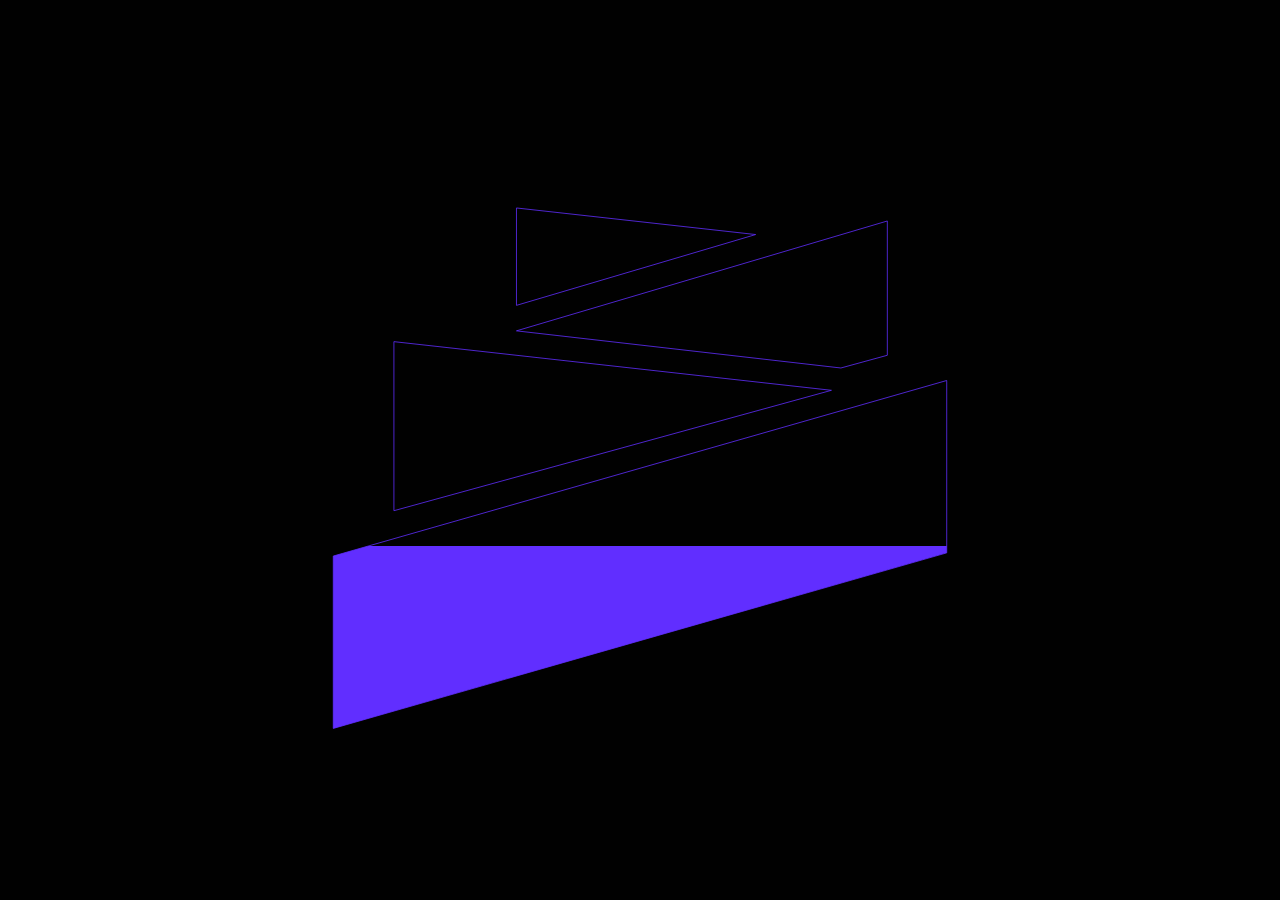
<file: index.html>
<!DOCTYPE html>
<html lang="en">
<head>
    <meta charset="UTF-8">
    <meta name="viewport" content="width=device-width, initial-scale=1.0">
    <title>My Wall</title>
    <meta name="description" content="The official website for My Wall, a heavy band from Nashville Tennessee.">
    <meta name="keywords" content="My Wall, heavy band, Nashville, Tennessee, music, live shows, rock band, My Wall music, My Wall shows, band from Nashville, My Wall videos, doom punk, noise meditation, metal band">
    <meta name="author" content="My Wall">
    <link rel="stylesheet" href="css/styles.css">
    <link href="https://fonts.googleapis.com/css2?family=Archivo:wght@400&family=Archivo+Black&display=swap" rel="stylesheet">
    <link rel="icon" href="assets/LogoCool-01.svg" type="image/svg+xml">
    <script type="application/ld+json">
    {
      "@context": "https://schema.org",
      "@type": "MusicGroup",
      "name": "My Wall",
      "url": "https://mywallband.com",
      "sameAs": [
        "https://open.spotify.com/artist/7d7jKX1PCptWpV29HSfmaD",
        "https://instagram.com/mywallband",
        "https://mywall.bandcamp.com/music"
      ],
      "image": "https://mywallband.com/assets/LogoCool-01.svg",
      "description": "The official website for My Wall, a heavy band from Nashville Tennessee.",
      "address": {
        "@type": "PostalAddress",
        "addressLocality": "Nashville",
        "addressRegion": "TN",
        "addressCountry": "US"
      }
    }
    </script>
</head>
<body>
    <div id="initial-logo">
        <svg version="1.1" id="Layer_1" xmlns="http://www.w3.org/2000/svg" xmlns:xlink="http://www.w3.org/1999/xlink" x="0px" y="0px"
            width="800px" height="800px" viewBox="0 0 800 800" enable-background="new 0 0 800 800" xml:space="preserve">
            <defs>
                <clipPath id="reveal">
                    <rect x="0" y="800" width="800" height="800">
                        <animate attributeName="y" from="800" to="0" dur="2s" fill="freeze" />
                    </rect>
                </clipPath>
            </defs>
            <rect fill="#010101" width="800.197" height="800"/>
            <g clip-path="url(#reveal)">
                <polygon fill="#612EFF" points="783.414,528.593 16.587,748.041 16.587,532.564 783.414,313.117"/>
                <polygon fill="#612EFF" points="245.57,251.072 709.15,113.727 709.15,281.588 651.13,297.489"/>
                <polygon fill="#612EFF" points="639.304,325.381 92.397,264.563 92.397,475.887"/>
                <polygon fill="#612EFF" points="544.588,130.695 245.57,97.444 245.57,219.217"/>
            </g>
            <!-- Outline of the logo -->
            <g>
                <polygon fill="none" stroke="#612EFF" stroke-width="1" points="783.414,528.593 16.587,748.041 16.587,532.564 783.414,313.117"/>
                <polygon fill="none" stroke="#612EFF" stroke-width="1" points="245.57,251.072 709.15,113.727 709.15,281.588 651.13,297.489"/>
                <polygon fill="none" stroke="#612EFF" stroke-width="1" points="639.304,325.381 92.397,264.563 92.397,475.887"/>
                <polygon fill="none" stroke="#612EFF" stroke-width="1" points="544.588,130.695 245.57,97.444 245.57,219.217"/>
            </g>
        </svg>
    </div>
    
    <!-- Full-width Header -->
    <header id="full-width-header">
        <div class="header-content">
            <a href="index.html"><img src="assets/TextWarm-04.svg" alt="My Wall Logo" class="logo"></a>
            <nav>
                <a href="https://mywall.bandcamp.com/music" target="_blank">Music</a>
                <a href="#shows" data-section="shows">Shows</a>
                <a href="#videos" data-section="videos">Videos</a>
            </nav>
        </div>
    </header>

    <!-- Slide-out Header -->
    <header id="slide-out-header">
        <div class="header-content">
            <a href="index.html" id="home-link"><img src="assets/TextWarm-04.svg" alt="My Wall Logo" class="logo"></a>
            <div class="hamburger" id="hamburger">
                <div class="bar"></div>
                <div class="bar"></div>
                <div class="bar"></div>
            </div>
            <nav>
                <a href="https://mywall.bandcamp.com/music" target="_blank">Music</a>
                <a href="#shows" data-section="shows">Shows</a>
                <a href="#videos" data-section="videos">Videos</a>
            </nav>
        </div>
    </header>

    <div class="container">
        <section class="section active" id="photo-slides">
            <div class="slideshow-container">
                <div class="mySlides fade">
                    <a href="https://mywall.bandcamp.com" target="_blank">
                        <img src="assets/OVERcover_small.jpeg" alt="Over album art" style="width:100%">
                    </a>
                </div>
                <div class="mySlides fade">
                    <img src="assets/mywall-purple.jpg" alt="Band Photo 2" style="width:100%">
                </div>
                <a class="prev" onclick="plusSlides(-1)">&#10094;</a>
                <a class="next" onclick="plusSlides(1)">&#10095;</a>
            </div>
            <img src="assets/LogoCool-01.svg" alt="My Wall Main Logo" class="main-logo">
        </section>
        <section class="section" id="music">
            <p><a href="https://mywall.bandcamp.com/music" target="_blank">Listen to our music on Bandcamp</a></p>
        </section>
        <section class="section" id="shows">
            <a href="https://www.songkick.com/artists/9902729" class="songkick-widget" data-theme="dark" data-track-button="off" data-detect-style="off" data-background-color="rgb(1,1,1,1)" data-font-color="rgb(149,0,255,1)" data-button-bg-color="rgb(1,1,1,1)" data-button-text-color="rgb(149,0,255,1)" data-locale="en" data-other-artists="on" data-share-button="off" data-country-filter="off" data-rsvp="off" data-request-show="off" data-past-events="off" data-past-events-offtour="off" data-remind-me="off" style="display: none;"></a>
            <script src='//widget-app.songkick.com/injector/9902729'></script>
        </section>
        <section class="section" id="videos">
            <div class="video-container">
                <iframe width="560" height="315" src="https://www.youtube.com/embed/vEpwUTY96XE" frameborder="0" allow="accelerometer; autoplay; encrypted-media; gyroscope; picture-in-picture; web-share" allowfullscreen></iframe>
            </div>
            <div class="video-container">
                <iframe width="560" height="315" src="https://www.youtube.com/embed/bEitfNunz2g" frameborder="0" allow="accelerometer; autoplay; encrypted-media; gyroscope; picture-in-picture" allowfullscreen></iframe>
            </div>
            <div class="video-container">
                <iframe width="560" height="315" src="https://www.youtube.com/embed/u-0Nb208AUE?modestbranding=1&controls=0&showinfo=0&rel=0" frameborder="0" allow="accelerometer; autoplay; encrypted-media; gyroscope; picture-in-picture" allowfullscreen></iframe>
            </div>
            <div class="video-container">
                <iframe width="560" height="315" src="https://www.youtube.com/embed/_Pz7__nZbyE?modestbranding=1&controls=0&showinfo=0&rel=0" frameborder="0" allow="accelerometer; autoplay; encrypted-media; gyroscope; picture-in-picture" allowfullscreen></iframe>
            </div>
        </section>
        <footer>
            <div class="social-icons">
                <a href="https://open.spotify.com/artist/7d7jKX1PCptWpV29HSfmaD?si=F6LWpCBiRqOL6YtSJ9Zu9Q" target="_blank"><img src="assets/spotify.svg" alt="Spotify" class="social-icon"></a>
                <a href="https://instagram.com/mywallband" target="_blank"><img src="assets/instagram.svg" alt="Instagram" class="social-icon"></a>
            </div>
        </footer>
    </div>
    <div id="lacroix-overlay" class="hidden">
        <img src="assets/lacroix.png" alt="LaCroix" id="lacroix-image">
    </div>
    <script src="js/scripts.js"></script>
</body>
</html>
</file>
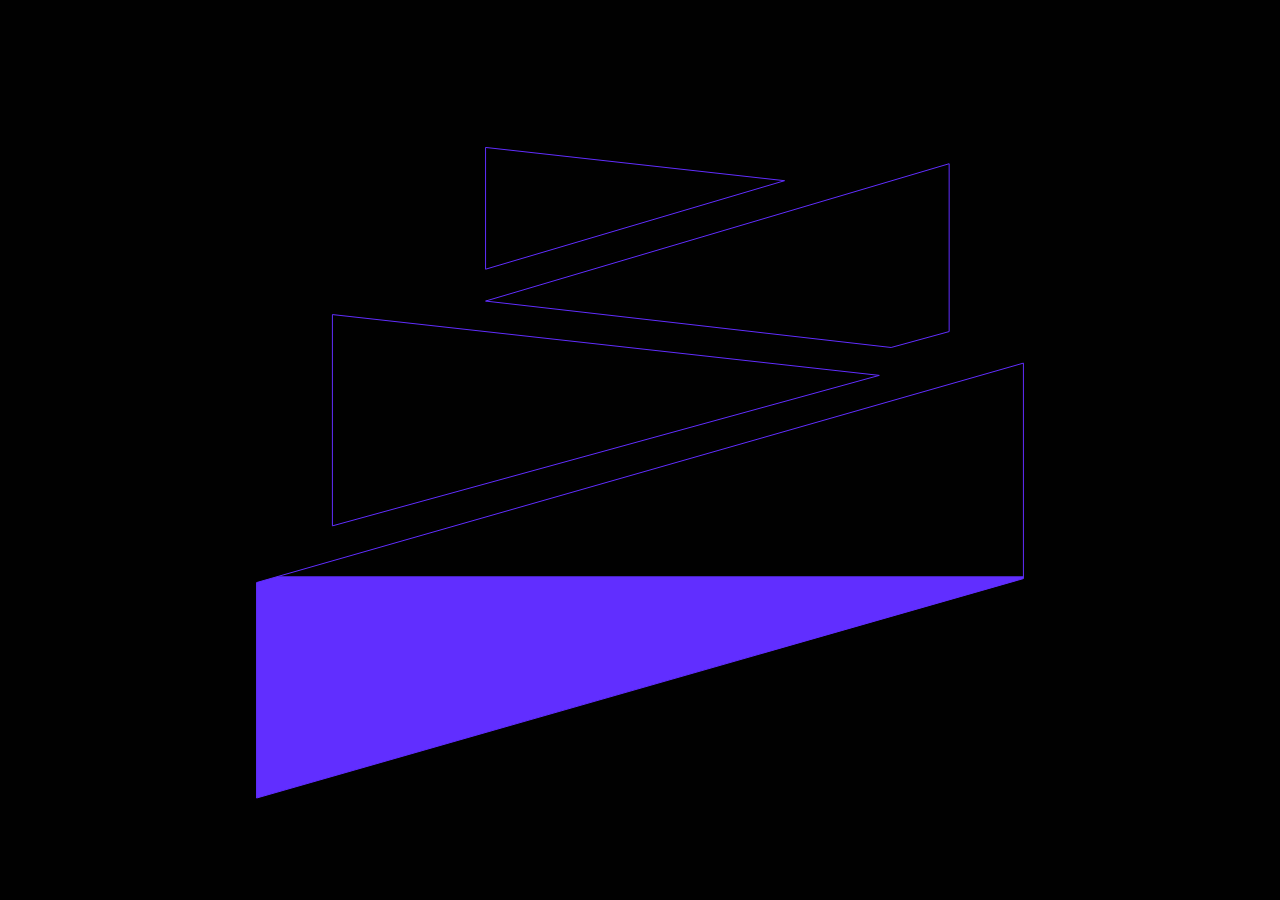
<file: index2.html>
<!DOCTYPE html>
<html lang="en">
<head>
    <meta charset="UTF-8">
    <meta name="viewport" content="width=device-width, initial-scale=1.0">
    <title>Animated Logo</title>
    <style>
        body {
            background-color: #010101;
            display: flex;
            justify-content: center;
            align-items: center;
            height: 100vh;
            margin: 0;
        }
        svg {
            width: 800px; /* Adjust as needed */
            height: 800px;
        }
    </style>
</head>
<body>
    <svg version="1.1" id="Layer_1" xmlns="http://www.w3.org/2000/svg" xmlns:xlink="http://www.w3.org/1999/xlink" x="0px" y="0px"
        width="800px" height="800px" viewBox="0 0 800 800" enable-background="new 0 0 800 800" xml:space="preserve">
        <defs>
            <clipPath id="reveal">
                <rect x="0" y="800" width="800" height="800">
                    <animate attributeName="y" from="800" to="0" dur="2s" fill="freeze" />
                </rect>
            </clipPath>
        </defs>
        <rect fill="#010101" width="800.197" height="800"/>
        <g clip-path="url(#reveal)">
            <polygon fill="#612EFF" points="783.414,528.593 16.587,748.041 16.587,532.564 783.414,313.117"/>
            <polygon fill="#612EFF" points="245.57,251.072 709.15,113.727 709.15,281.588 651.13,297.489"/>
            <polygon fill="#612EFF" points="639.304,325.381 92.397,264.563 92.397,475.887"/>
            <polygon fill="#612EFF" points="544.588,130.695 245.57,97.444 245.57,219.217"/>
        </g>
        <!-- Outline of the logo -->
        <g>
            <polygon fill="none" stroke="#612EFF" stroke-width="1" points="783.414,528.593 16.587,748.041 16.587,532.564 783.414,313.117"/>
            <polygon fill="none" stroke="#612EFF" stroke-width="1" points="245.57,251.072 709.15,113.727 709.15,281.588 651.13,297.489"/>
            <polygon fill="none" stroke="#612EFF" stroke-width="1" points="639.304,325.381 92.397,264.563 92.397,475.887"/>
            <polygon fill="none" stroke="#612EFF" stroke-width="1" points="544.588,130.695 245.57,97.444 245.57,219.217"/>
        </g>
    </svg>
</body>
</html>
</file>
<file: css/styles.css>
/* General Styles */
body {
    background-color: #010101;
    color: #ffffff;
    font-family: 'Archivo', sans-serif;
    margin: 0;
    padding: 0;
    overflow: hidden; /* Prevent scrolling during initial animation */
    display: flex;
    flex-direction: column;
    min-height: 100vh;
}
h1, h2, h3 {
    color: #512EFF;
    font-family: 'Archivo Black', sans-serif;
}
a {
    color: #9500FF;
    text-decoration: none;
}
a:hover {
    text-decoration: underline;
}

/* Initial Logo Styles */
#initial-logo {
    position: fixed;
    top: 0;
    left: 0;
    width: 100vw;
    height: 100vh;
    display: flex;
    justify-content: center;
    align-items: center;
    background-color: #010101;
    z-index: 2000;
    opacity: 1;
    transition: opacity 1s ease-in-out;
}
#initial-logo svg {
    width: 50%;
    height: auto;
}

/* Fade Out Animation */
.hidden {
    opacity: 0;
    pointer-events: none;
}

/* Full-width Header Styles */
#full-width-header {
    background-color: #010101;
    position: fixed;
    top: 0;
    width: 100%;
    z-index: 1000;
    box-shadow: 0 4px 6px rgba(0, 0, 0, 0.3);
    padding: 10px 0;
    text-align: center; /* Center all text */
}
#full-width-header .header-content {
    display: flex;
    flex-direction: column;
    align-items: center;
    max-width: 1200px;
    margin: 0 auto;
    padding: 0 20px;
}
#full-width-header .logo {
    width: 200px; /* Adjust logo size */
    height: auto;
    margin-bottom: 10px;
}
#full-width-header nav {
    display: flex;
    gap: 30px;
    justify-content: center;
}

/* Slide-out Header Styles */
#slide-out-header {
    display: none; /* Initially hidden */
}
#slide-out-header .header-content {
    display: flex;
    flex-direction: row;
    justify-content: space-between;
    align-items: center; /* Align items in the center */
    padding: 10px;
}
#slide-out-header .logo {
    width: 150px; /* Adjust logo size */
    margin-bottom: 0;
}
#slide-out-header nav {
    display: flex;
    flex-direction: column;
    gap: 10px;
    background-color: #010101;
    position: absolute;
    top: 60px;
    right: 0;
    width: 200px;
    height: calc(100vh - 60px); /* Full height minus header height */
    box-shadow: 0 4px 6px rgba(0, 0, 0, 0.3);
    transform: translateX(100%);
    transition: transform 0.3s ease-in-out;
}
#slide-out-header nav.active {
    transform: translateX(0);
    z-index: 10;
}
#slide-out-header nav a {
    padding: 10px;
}
#slide-out-header .hamburger {
    display: flex;
    flex-direction: column;
    justify-content: space-around;
    width: 30px;
    height: 20px;
    cursor: pointer;
}
#slide-out-header .hamburger .bar {
    width: 100%;
    height: 4px;
    background-color: #9500FF;
}

/* Container Styles */
.container {
    display: none;
    margin-top: 100px; /* Adjust margin to ensure content starts below the header */
    padding: 20px 40px;
    text-align: center;
    opacity: 0;
    transition: opacity 1s ease-in-out;
    flex: 1; /* Allow the container to grow and fill the remaining space */
    @media (max-width: 768px) {
        margin-top:0px;
    }
}
.container.visible {
    display: block;
    opacity: 1;
}

/* Section Styles */
.section {
    margin-bottom: 60px;
    display: none; /* Hide sections by default */
}
.section.active {
    display: block; /* Show active section */
}

/* Slideshow Container */
.slideshow-container {
    position: relative;
    max-width: 1000px;
    margin: auto;
}
.mySlides {
    display: none;
}
img {
    vertical-align: middle;
}
.fade {
    animation-name: fade;
    animation-duration: 1.5s;
}
@keyframes fade {
    from {opacity: .4}
    to {opacity: 1}
}
.prev, .next {
    cursor: pointer;
    position: absolute;
    top: 50%;
    width: auto;
    padding: 16px;
    color: white;
    font-weight: bold;
    font-size: 18px;
    user-select: none;
    transform: translateY(-50%);
    background-color: rgba(0, 0, 0, 0.1); /* Transparent background */
    border: none; /* No border */
    display:none; /* Hide until >1 photos in carousel */
}
.next {
    right: 0;
    border-radius: 3px 0 0 3px;
    display: unset;
}
.prev {
    left: 0;
    border-radius: 0 3px 3px 0;
}

/* Main Logo */
.main-logo {
    max-width: 25%; /* Adjust the size of the logo */
    height: auto;
    margin: 20px auto;
    display: block; /* Ensure the logo is displayed */
}

/* Footer Styles */
footer {
    text-align: center;
    padding: 20px 0;
    border-top: 1px solid #512EFF;
    margin-top: auto;
    font-size: 0.9em;
    color: #777;
    width: 100%;
    background-color: #010101; /* Background color */
}
.social-icons {
    display: flex;
    justify-content: center;
    gap: 10px;
    margin-top: 10px;
}
.social-icon {
    height: 24px;
    width: 24px;
    transition: transform 0.3s, text-decoration 0.3s;
}
.social-icon:hover {
    text-decoration: underline;
    transform: none; /* Remove scaling effect */
}


/* Responsive Styles */
@media (max-width: 768px) {
    #full-width-header {
        display: none; /* Hide full-width header */
    }
    #slide-out-header {
        display: block; /* Show slide-out header */
    }
}

/* Video Styles */
.video-container {
    position: relative;
    padding-bottom: 56.25%; /* 16:9 aspect ratio */
    height: 0;
    overflow: hidden;
    max-width: 100%;
    background: #000;
    margin: 20px 0; /* Add margin around the videos */
}
.video-container iframe {
    position: absolute;
    top: 0;
    left: 0;
    width: 100%;
    height: 100%;
}

/* LaCroix Overlay */
#lacroix-overlay {
    position: fixed;
    top: 0;
    left: 0;
    width: 100%;
    height: 100%;
    background-color: rgba(0, 0, 0, 0.8);
    display: flex;
    justify-content: center;
    align-items: center;
    z-index: 3000;
    opacity: 0;
    pointer-events: none;
    transition: opacity 1s ease-in-out;
}

#lacroix-overlay.show {
    opacity: 1;
    pointer-events: all;
}

#lacroix-image {
    width: 500px;  /* Increase the size of the image */
    height: auto;
}

.spin {
    animation: spin 1s linear;  /* Spin for 1 second */
}

@keyframes spin {
    from { transform: rotate(0deg); }
    to { transform: rotate(720deg); }  /* Spin twice */
}

.hidden {
    opacity: 0;
    pointer-events: none;
}
</file>
